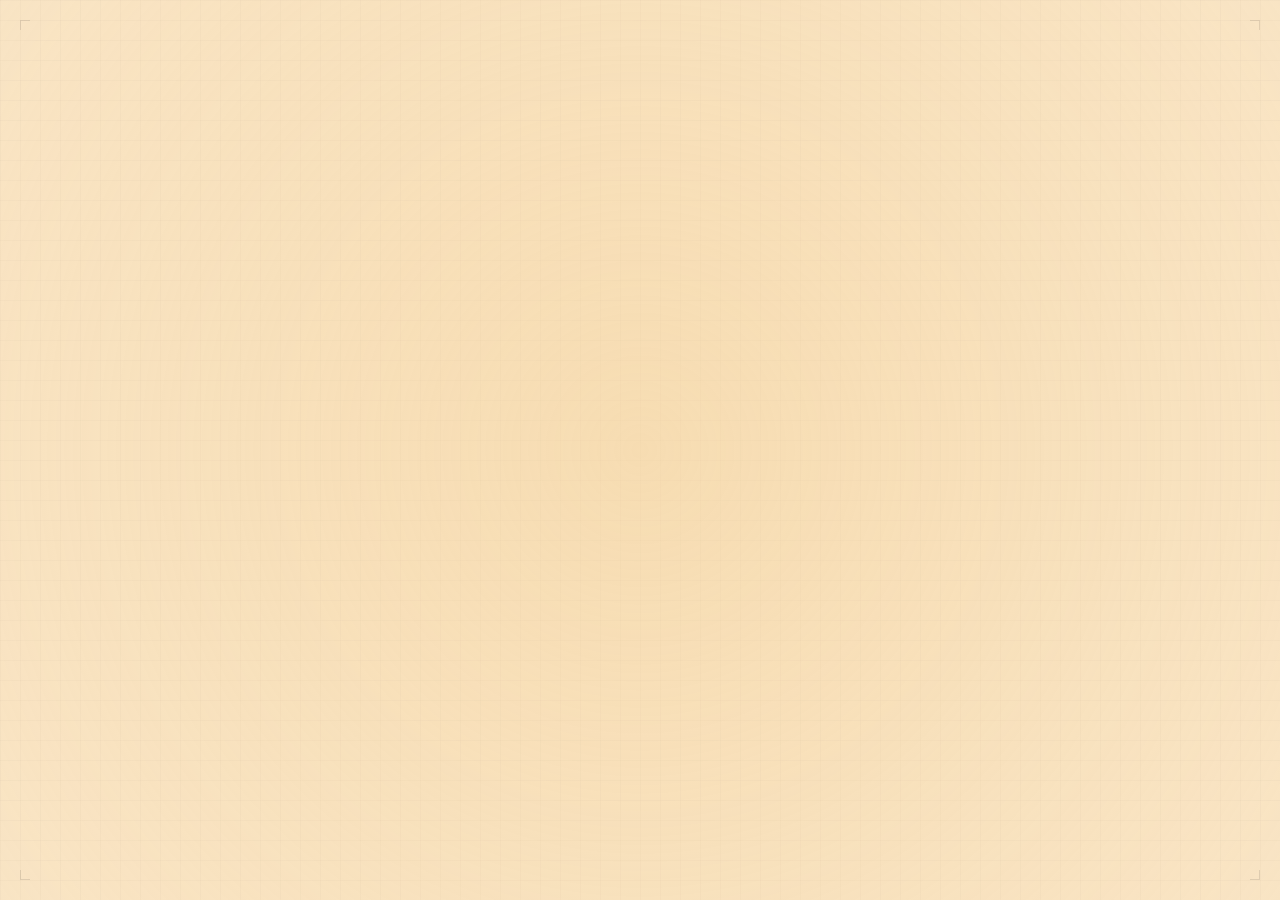
<file: index.html>
<!DOCTYPE html>
<html lang="en">
<head>
    <meta charset="UTF-8">
    <meta name="viewport" content="width=device-width, initial-scale=1.0">
    <title>Calvin Walker</title>
    <link href="https://cdnjs.cloudflare.com/ajax/libs/modern-normalize/2.0.0/modern-normalize.min.css" rel="stylesheet">
    <link rel="stylesheet" href="shared.css">
    <style>
        h1 {
            font-size: 2.0rem;
            font-weight: normal;
            margin-bottom: 2.3rem;
            letter-spacing: -0.6px;
            display: flex;
            align-items: center;
            gap: 0.5rem;
            position: relative;
        }

        p {
            font-size: 1.2rem;
            margin-bottom: 1.5rem;
            max-width: 32em;
        }

        a {
            color: inherit;
            text-decoration: none;
            border-bottom: 1px solid var(--link-border);
            padding-bottom: 1px;
            transition: all 0.2s ease;
        }

        a:hover {
            border-bottom-color: var(--text-color);
            background: var(--link-hover);
        }

    </style>
</head>
<body>
    <div class="grid"></div>
    <div id="stars"></div>
    <div id="dappled-light">
        <div id="light-overlay"></div>
    </div>
    <div class="corner corner-tl"></div>
    <div class="corner corner-tr"></div>
    <div class="corner corner-bl"></div>
    <div class="corner corner-br"></div>
    <main>
        <h1>
            Calvin Walker
            <button class="theme-toggle" aria-label="Toggle theme">
                <svg class="sun-icon" viewBox="0 0 24 24" fill="none" stroke="currentColor" stroke-width="2" stroke-linecap="round" stroke-linejoin="round">
                    <circle cx="12" cy="12" r="5"/>
                    <line x1="12" y1="1" x2="12" y2="3"/>
                    <line x1="12" y1="21" x2="12" y2="23"/>
                    <line x1="4.22" y1="4.22" x2="5.64" y2="5.64"/>
                    <line x1="18.36" y1="18.36" x2="19.78" y2="19.78"/>
                    <line x1="1" y1="12" x2="3" y2="12"/>
                    <line x1="21" y1="12" x2="23" y2="12"/>
                    <line x1="4.22" y1="19.78" x2="5.64" y2="18.36"/>
                    <line x1="18.36" y1="5.64" x2="19.78" y2="4.22"/>
                </svg>
                <svg class="moon-icon" viewBox="0 0 24 24" fill="none" stroke="currentColor" stroke-width="2" stroke-linecap="round" stroke-linejoin="round">
                    <path d="M21 12.79A9 9 0 1 1 11.21 3 7 7 0 0 0 21 12.79z"/>
                </svg>
            </button>
        </h1>
        <p>
            I'm currently a fourth year student at The University of Chicago.
        </p>
        <p>
            You can reach me at [domain]@gmail.com or cs[lastname]1@uchicago.edu
        </p>
    </main>
    <script src="shared.js"></script>
    <script src="graph.js?v=1.2"></script>
</body>
</html>
</file>
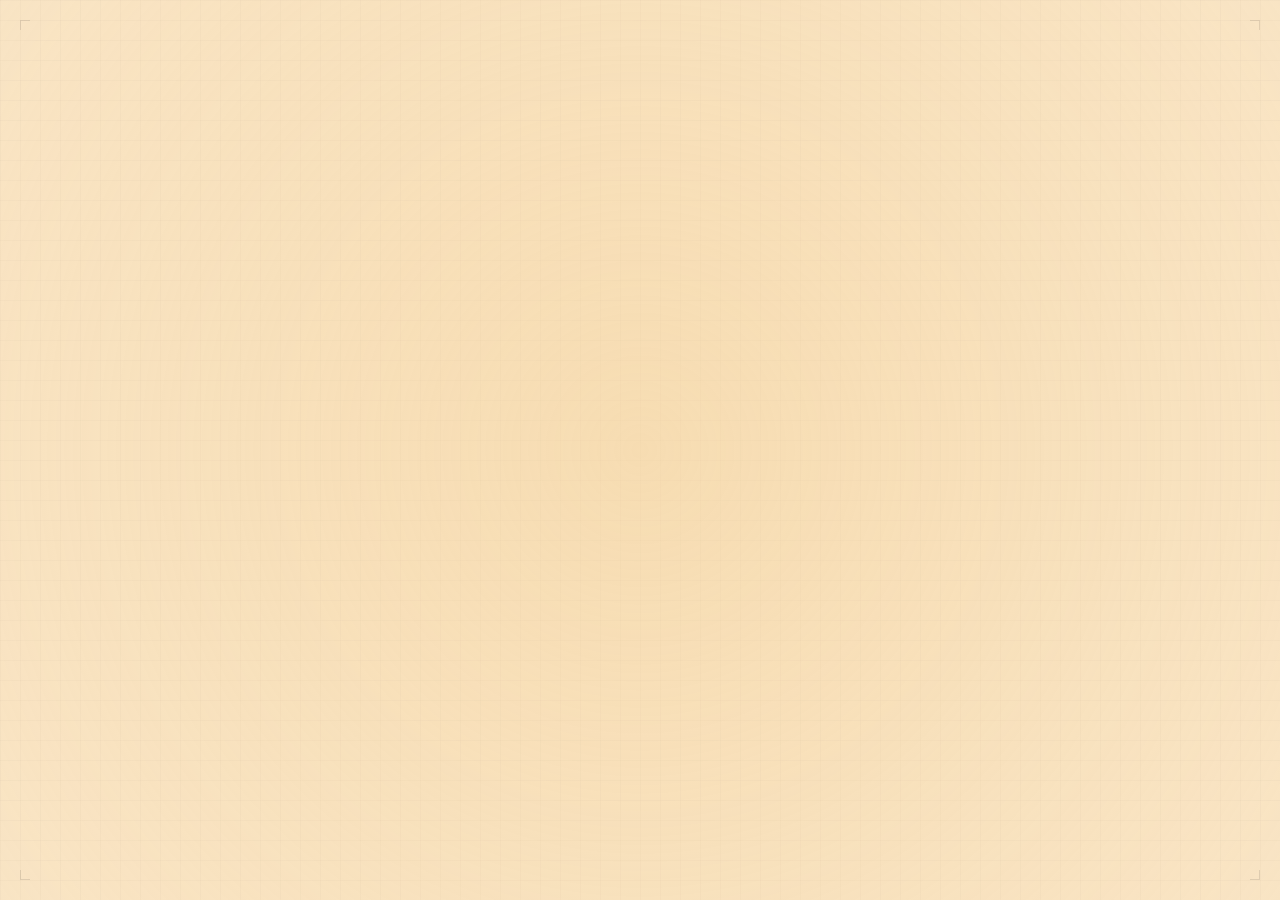
<file: writing.html>
<!DOCTYPE html>
<html lang="en">
<head>
    <meta charset="UTF-8">
    <meta name="viewport" content="width=device-width, initial-scale=1.0">
    <title>Calvin Walker - Writing</title>
    <link href="https://cdnjs.cloudflare.com/ajax/libs/modern-normalize/2.0.0/modern-normalize.min.css" rel="stylesheet">
    <link rel="stylesheet" href="shared.css">
    <style>
        h1 {
            position: relative; /* Add this to make absolute positioning work */
        }
    </style>
</head>
<body>
    <div class="grid"></div>
    <div id="stars"></div>
    <div id="dappled-light">
        <div id="light-overlay"></div>
    </div>
    <div class="corner corner-tl"></div>
    <div class="corner corner-tr"></div>
    <div class="corner corner-bl"></div>
    <div class="corner corner-br"></div>
    <main>
        <h1>
            Writing
            <button class="theme-toggle" aria-label="Toggle theme">
                <svg class="sun-icon" viewBox="0 0 24 24" fill="none" stroke="currentColor" stroke-width="2" stroke-linecap="round" stroke-linejoin="round">
                    <circle cx="12" cy="12" r="5"/>
                    <line x1="12" y1="1" x2="12" y2="3"/>
                    <line x1="12" y1="21" x2="12" y2="23"/>
                    <line x1="4.22" y1="4.22" x2="5.64" y2="5.64"/>
                    <line x1="18.36" y1="18.36" x2="19.78" y2="19.78"/>
                    <line x1="1" y1="12" x2="3" y2="12"/>
                    <line x1="21" y1="12" x2="23" y2="12"/>
                    <line x1="4.22" y1="19.78" x2="5.64" y2="18.36"/>
                    <line x1="18.36" y1="5.64" x2="19.78" y2="4.22"/>
                </svg>
                <svg class="moon-icon" viewBox="0 0 24 24" fill="none" stroke="currentColor" stroke-width="2" stroke-linecap="round" stroke-linejoin="round">
                    <path d="M21 12.79A9 9 0 1 1 11.21 3 7 7 0 0 0 21 12.79z"/>
                </svg>
            </button>
        </h1>

        <div class="writing-list">
            <a href="writing/nietzsche-3.html" class="writing-item">
                <h2 class="writing-title">Human Concepts, Machine Representations</h2>
            </a>
        </div>
    </main>

    <script src="shared.js"></script>
    <script src="graph.js?v=1.2"></script>
</body>
</html>
</file>
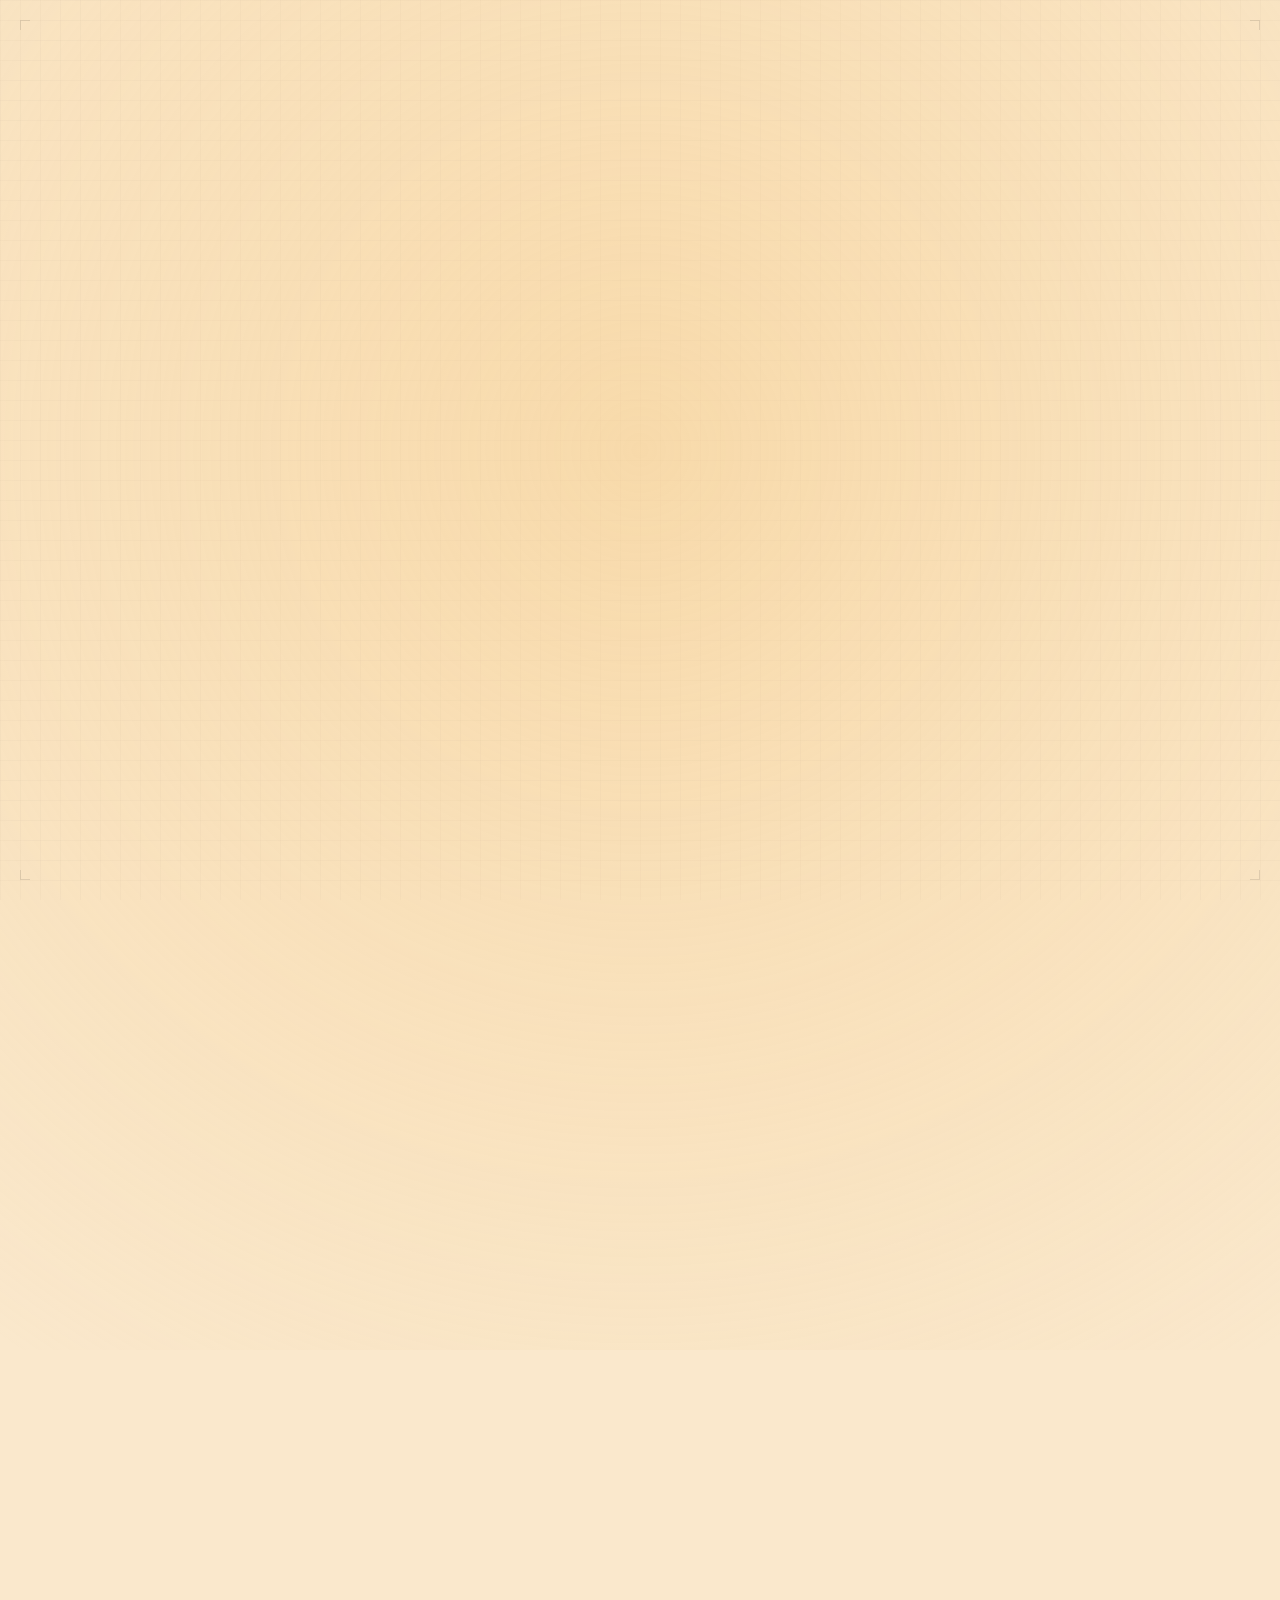
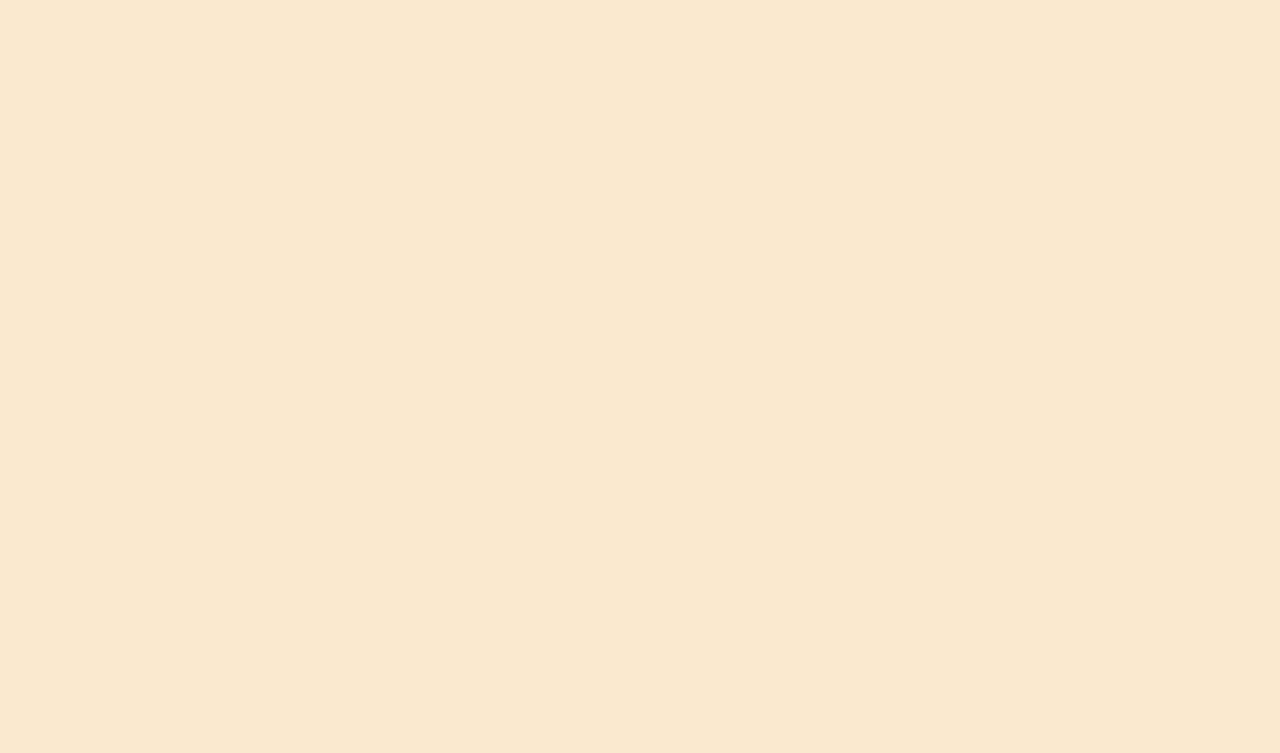
<file: writing/nietzsche-3.html>
<!DOCTYPE html>
<html lang="en">
<head>
    <meta charset="UTF-8">
    <meta name="viewport" content="width=device-width, initial-scale=1.0">
    <title>Human Concepts, Machine Representations</title>
    <link href="https://cdnjs.cloudflare.com/ajax/libs/modern-normalize/2.0.0/modern-normalize.min.css" rel="stylesheet">
    <link rel="stylesheet" href="../shared.css">
    <style>
        /* Light theme variables */
        :root {
            --bg-color: #fae8cc;
            --text-color: #222;
            --bounce-light: #f6cc89;
            --grid-color: rgba(0, 0, 0, 0.02);
            --border-color: rgba(0, 0, 0, 0.1);
            --link-border: rgba(0, 0, 0, 0.2);
            --link-hover: rgba(0, 0, 0, 0.05);
            --timing-fn: cubic-bezier(.455, .19, 0, .985);
        }

        /* Dark theme variables */
        [data-theme="dark"] {
            --bg-color: #0f1420;
            --text-color: #e4e4e4;
            --bounce-light: #384359;
            --grid-color: rgba(255, 255, 255, 0.03);
            --border-color: rgba(255, 255, 255, 0.1);
            --link-border: rgba(255, 255, 255, 0.2);
            --link-hover: rgba(255, 255, 255, 0.05);
        }

        body {
            font-family: 'Courier New', monospace;
            line-height: 1.6;
            margin: 0;
            padding: 0;
            min-height: 100vh;
            display: flex;
            flex-direction: column;
            justify-content: center;
            background-color: var(--bg-color);
            color: var(--text-color);
            transition: background-color 0.3s ease, color 0.3s ease;
        }

        main {
            max-width: 650px;
            margin: 0 auto;
            padding: 2rem;
            opacity: 0;
            transform: translateY(20px);
            animation: fadeIn 1s ease forwards;
            position: relative;
        }

        @keyframes fadeIn {
            to {
                opacity: 1;
                transform: translateY(0);
            }
        }

        main::before {
            content: '';
            position: absolute;
            top: -20px;
            left: -20px;
            right: -20px;
            bottom: -20px;
            background-color: var(--bg-color);
            opacity: 0.85;
            backdrop-filter: blur(10px);
            -webkit-backdrop-filter: blur(10px);
            z-index: -1;
            border-radius: 10px;
            transition: background-color 0.3s ease;
        }

        h1 {
            font-size: 2rem;
            font-weight: normal;
            margin-bottom: 1rem;
            color: var(--text-color);
        }

        p {
            margin-bottom: 1.5rem;
            color: var(--text-color);
        }

        a {
            color: var(--text-color);
            text-decoration: none;
            border-bottom: 1px solid var(--link-border);
            transition: all 0.2s ease;
        }

        a:hover {
            background: var(--link-hover);
        }

        /* Article specific styles */
        .article-content {
            margin-top: 1.5rem;
        }

        .article-content h2 {
            font-size: 1.5rem;
            font-weight: normal;
            margin: 2rem 0 1rem;
        }

        .article-content h3 {
            font-size: 1.2rem;
            font-weight: normal;
            margin: 1.5rem 0 1rem;
        }

        blockquote {
            border-left: 2px solid var(--border-color);
            margin: 1.5rem 0;
            padding-left: 1.5rem;
        }

        code {
            font-family: 'Courier New', monospace;
            background: var(--link-hover);
            padding: 0.2em 0.4em;
            border-radius: 3px;
            font-size: 0.9em;
        }

        pre {
            background: var(--link-hover);
            padding: 1rem;
            border-radius: 4px;
            overflow-x: auto;
            border: 1px solid var(--border-color);
        }

        pre code {
            background: none;
            padding: 0;
        }

        .grid {
            position: fixed;
            top: 0;
            left: 0;
            right: 0;
            bottom: 0;
            background-image:
                linear-gradient(var(--grid-color) 1px, transparent 1px),
                linear-gradient(90deg, var(--grid-color) 1px, transparent 1px);
            background-size: 20px 20px;
            pointer-events: none;
            z-index: -1;
            transition: background-image 0.3s ease;
        }

        .corner {
            position: fixed;
            width: 10px;
            height: 10px;
            border: 1px solid var(--border-color);
            transition: border-color 0.3s ease;
        }

        .corner-tl { top: 20px; left: 20px; border-right: none; border-bottom: none; }
        .corner-tr { top: 20px; right: 20px; border-left: none; border-bottom: none; }
        .corner-bl { bottom: 20px; left: 20px; border-right: none; border-top: none; }
        .corner-br { bottom: 20px; right: 20px; border-left: none; border-top: none; }

        /* Ensure article content stays above blur */
        article {
            position: relative;
            z-index: 1;
        }

        /* Article subtitle styling */
        .article-subtitle {
            margin-bottom: 0.75rem;
            font-size: 0.9rem;
            color: var(--text-color);
            opacity: 0.8;
            padding-bottom: 0.5rem;
        }
        
        .article-subtitle p {
            margin-bottom: 0;
        }

        /* Footnote styling */
        .footnote-ref {
            cursor: pointer;
            color: var(--text-color);
            text-decoration: none;
            /* border-bottom: 1px dotted var(--link-border); */
            position: relative;
            font-size: 0.8em;
            vertical-align: super;
            margin-left: 2px;
        }

        .footnote-ref:hover .footnote-content {
            visibility: visible;
            opacity: 1;
            transform: translateY(0);
        }

        .footnote-content {
            visibility: hidden;
            position: absolute;
            bottom: 100%;
            left: 50%;
            /* transform: translateX(-50%) translateY(10px); */
            width: 300px;
            background-color: var(--bg-color);
            color: var(--text-color);
            border: 1px solid var(--border-color);
            border-radius: 4px;
            padding: 10px;
            font-size: 0.9rem;
            line-height: 1.4;
            z-index: 100;
            box-shadow: 0 2px 10px rgba(0, 0, 0, 0.1);
            opacity: 0;
            transition: opacity 0.3s, transform 0.3s;
            text-align: left;
            font-weight: normal;
            vertical-align: baseline;
        }

        [data-theme="dark"] .footnote-content {
            box-shadow: 0 2px 10px rgba(0, 0, 0, 0.3);
        }

    </style>
</head>
<body>
    <div class="grid"></div>
    <div id="stars"></div>
    <div id="dappled-light">
        <div id="light-overlay"></div>
    </div>
    <div class="corner corner-tl"></div>
    <div class="corner corner-tr"></div>
    <div class="corner corner-bl"></div>
    <div class="corner corner-br"></div>

    <main>
        <h1>
            Human Concepts, Machine Representations
        </h1>
        <button class="theme-toggle" aria-label="Toggle theme">
            <svg class="sun-icon" viewBox="0 0 24 24" fill="none" stroke="currentColor" stroke-width="2" stroke-linecap="round" stroke-linejoin="round">
                <circle cx="12" cy="12" r="5"/>
                <line x1="12" y1="1" x2="12" y2="3"/>
                <line x1="12" y1="21" x2="12" y2="23"/>
                <line x1="4.22" y1="4.22" x2="5.64" y2="5.64"/>
                <line x1="18.36" y1="18.36" x2="19.78" y2="19.78"/>
                <line x1="1" y1="12" x2="3" y2="12"/>
                <line x1="21" y1="12" x2="23" y2="12"/>
                <line x1="4.22" y1="19.78" x2="5.64" y2="18.36"/>
                <line x1="18.36" y1="5.64" x2="19.78" y2="4.22"/>
            </svg>
            <svg class="moon-icon" viewBox="0 0 24 24" fill="none" stroke="currentColor" stroke-width="2" stroke-linecap="round" stroke-linejoin="round">
                <path d="M21 12.79A9 9 0 1 1 11.21 3 7 7 0 0 0 21 12.79z"/>
            </svg>
        </button>

        <div class="article-subtitle">
            <p>Written January 26, 2025</p>
            <p>Originally for a Nietzsche familiar, LLM unfamiliar audience. Citations are from <em>The Birth of Tragedy</em> (Cambridge University Press). </p>
        </div>

        <article>
            <div class="article-content">
                <p>
                Large language models are representation learners. That is, they learn representations of input text in high dimensional latent space, and representations of those representations, and so on&mdash;&mdash;that given sufficient scale, 
                enable them to understand and generate human language, along with a host of emergent capabilities. As Nietzsche might describe this process, given his essay <em>On Truth and Lying in a Non-Moral Sense</em>, 
                large language models operate on the space of human concepts, which "come into being by making equivalent that which is non-equivalent," (145), thus transforming the object, or 'thing-in-itself,' 
                from the stimulation of a neve, to an image, to a word. A transformation via metaphor that Nietzsche argues, conceals the original entity. As a deaf human might "gaze in astonishment at Chaladnian 
                sound-figures in sand&hellip; and swear that he must know what men call sound," we too believe "we have knowledge of the things themselves, and yet we possess only metaphors of things." (144) 
                Learning directly from the edifice of concepts, large language models are entirely removed from the original nerve stimulus in a way even humans are not. For while a human may eventually have 
                some sensuous perception not subject to the rule of abstractions, large language models are necessarily separated from such an experience. They exist only in a world of concepts, and recurrent representations of 
                them, doubly blind to the original entities. In fact, language models learn many more concepts than they have dimensions&mdash;&mdash;suggesting that even the concepts themselves are not wholly orthogonal and differentiated in the model's representation space&mdash;&mdash;but embedded slightly off-kilter.<span class="footnote-ref">1<span class="footnote-content">The superposition hypothesis</span>
                </p>
                <p> But for all of their faults and common critiques, large language models have begun to excel at a variety of what would classically be considered uniquely human reasoning tasks, and with reinforcement learning emerging as a promising new training paradigm, their progress shows no signs of slowing down in the near future. Soon, these models may be superhuman in many domains, contributing to, and accelerating the pursuit of scientific knowledge. Yet as Nietzsche describes the astrologer who "studies the stars in the service of human beings," and forgets "that the original metaphors of perception were indeed metaphors," (148), the language model is confined to interpolating within the space of human concepts it has learned. In doing so, the model both demonstrates the "insubstantial and transitory" (141) human intellect&mdash;&mdash;as it surpasses us at our own game of truth&mdash;&mdash;and the irrelevant, arbitrary, even pitiful nature of our edifice of concepts. For if human language and science create a Roman columbarium of concepts&mdash;&mdash;the future language model's construction is an infinite catacomb. </p>
                <p>In a Socratic justification of existence, the advent of a machine intelligence so adept in manipulating human concepts, so unyielding in its never ending pursuit of scientific knowledge, may very well be a marvel of human achievement&mdash;&mdash;but also an existential crisis. To what, then, can we attach our fleeting lives? Nietzsche's answer is intuition. Guided by immediate, sensuous experiences the "man of intuition, standing in the midst of a culture, reaps directly from his intuitions not just protection from harm but also a constant stream of brightness…of course when he suffers, he suffers more severely." (153) Embracing one's own sensuous experience, instead of latching onto the edifice of concepts, is uniquely human, vulnerable, and real&mdash;&mdash;thus creating our own metaphors of nerve stimuli into images. An experience a language model may never access in the same way, forever limited to its world of concepts and representations, the greatest achievement of our edifice exposing the frailty of its construction. </p>
            </div>
        </article>
    </main>

    <script src="../shared.js"></script>
    <script src="../graph.js"></script>
</body>
</html>
</file>
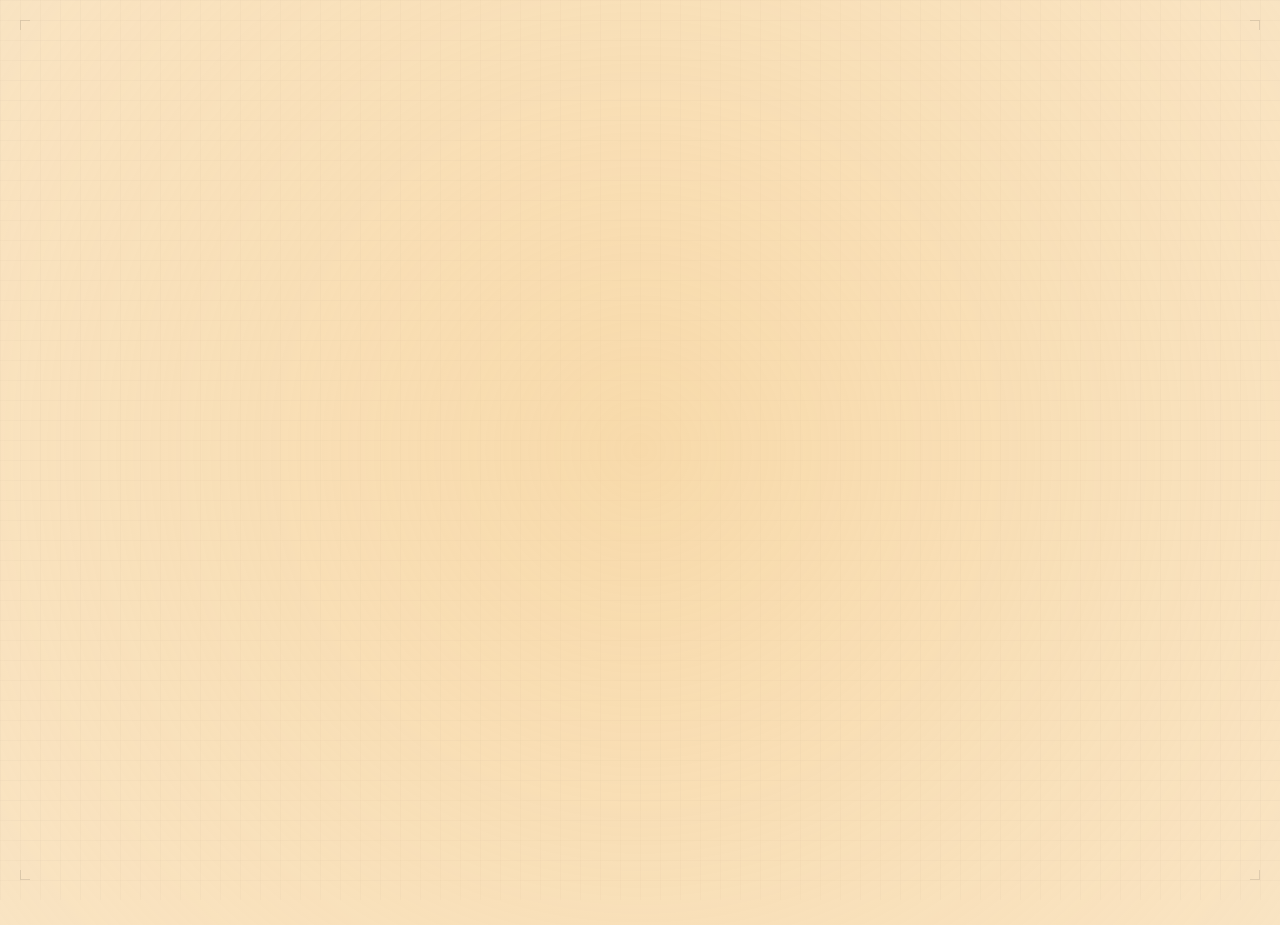
<file: writing/template.html>
<!DOCTYPE html>
<html lang="en">
<head>
    <meta charset="UTF-8">
    <meta name="viewport" content="width=device-width, initial-scale=1.0">
    <title>Article Title - Calvin Walker</title>
    <link href="https://cdnjs.cloudflare.com/ajax/libs/modern-normalize/2.0.0/modern-normalize.min.css" rel="stylesheet">
    <link rel="stylesheet" href="../shared.css">
    <style>
        /* Light theme variables */
        :root {
            --bg-color: #fae8cc;
            --text-color: #222;
            --bounce-light: #f6cc89;
            --grid-color: rgba(0, 0, 0, 0.02);
            --border-color: rgba(0, 0, 0, 0.1);
            --link-border: rgba(0, 0, 0, 0.2);
            --link-hover: rgba(0, 0, 0, 0.05);
            --timing-fn: cubic-bezier(.455, .19, 0, .985);
        }

        /* Dark theme variables */
        [data-theme="dark"] {
            --bg-color: #0f1420;
            --text-color: #e4e4e4;
            --bounce-light: #384359;
            --grid-color: rgba(255, 255, 255, 0.03);
            --border-color: rgba(255, 255, 255, 0.1);
            --link-border: rgba(255, 255, 255, 0.2);
            --link-hover: rgba(255, 255, 255, 0.05);
        }

        body {
            font-family: 'Courier New', monospace;
            line-height: 1.6;
            margin: 0;
            padding: 0;
            min-height: 100vh;
            display: flex;
            flex-direction: column;
            justify-content: center;
            background-color: var(--bg-color);
            color: var(--text-color);
            transition: background-color 0.3s ease, color 0.3s ease;
        }

        main {
            max-width: 650px;
            margin: 0 auto;
            padding: 2rem;
            opacity: 0;
            transform: translateY(20px);
            animation: fadeIn 1s ease forwards;
            position: relative;
        }

        @keyframes fadeIn {
            to {
                opacity: 1;
                transform: translateY(0);
            }
        }

        main::before {
            content: '';
            position: absolute;
            top: -20px;
            left: -20px;
            right: -20px;
            bottom: -20px;
            background-color: var(--bg-color);
            opacity: 0.85;
            backdrop-filter: blur(10px);
            -webkit-backdrop-filter: blur(10px);
            z-index: -1;
            border-radius: 10px;
            transition: background-color 0.3s ease;
        }

        h1 {
            font-size: 2rem;
            font-weight: normal;
            margin-bottom: 2rem;
            color: var(--text-color);
        }

        p {
            margin-bottom: 1.5rem;
            color: var(--text-color);
        }

        a {
            color: var(--text-color);
            text-decoration: none;
            border-bottom: 1px solid var(--link-border);
            transition: all 0.2s ease;
        }

        a:hover {
            background: var(--link-hover);
        }

        /* Article specific styles */
        .article-content {
            margin-top: 3rem;
        }

        .article-content h2 {
            font-size: 1.5rem;
            font-weight: normal;
            margin: 2rem 0 1rem;
        }

        .article-content h3 {
            font-size: 1.2rem;
            font-weight: normal;
            margin: 1.5rem 0 1rem;
        }

        blockquote {
            border-left: 2px solid var(--border-color);
            margin: 1.5rem 0;
            padding-left: 1.5rem;
        }

        code {
            font-family: 'Courier New', monospace;
            background: var(--link-hover);
            padding: 0.2em 0.4em;
            border-radius: 3px;
            font-size: 0.9em;
        }

        pre {
            background: var(--link-hover);
            padding: 1rem;
            border-radius: 4px;
            overflow-x: auto;
            border: 1px solid var(--border-color);
        }

        pre code {
            background: none;
            padding: 0;
        }

        .grid {
            position: fixed;
            top: 0;
            left: 0;
            right: 0;
            bottom: 0;
            background-image:
                linear-gradient(var(--grid-color) 1px, transparent 1px),
                linear-gradient(90deg, var(--grid-color) 1px, transparent 1px);
            background-size: 20px 20px;
            pointer-events: none;
            z-index: -1;
            transition: background-image 0.3s ease;
        }

        .corner {
            position: fixed;
            width: 10px;
            height: 10px;
            border: 1px solid var(--border-color);
            transition: border-color 0.3s ease;
        }

        .corner-tl { top: 20px; left: 20px; border-right: none; border-bottom: none; }
        .corner-tr { top: 20px; right: 20px; border-left: none; border-bottom: none; }
        .corner-bl { bottom: 20px; left: 20px; border-right: none; border-top: none; }
        .corner-br { bottom: 20px; right: 20px; border-left: none; border-top: none; }

        /* Ensure article content stays above blur */
        article {
            position: relative;
            z-index: 1;
        }
    </style>
</head>
<body>
    <div class="grid"></div>
    <div id="stars"></div>
    <div id="dappled-light">
        <div id="light-overlay"></div>
    </div>
    <div class="corner corner-tl"></div>
    <div class="corner corner-tr"></div>
    <div class="corner corner-bl"></div>
    <div class="corner corner-br"></div>

    <main>
        <h1>
            Your Article Title
            <button class="theme-toggle" aria-label="Toggle theme">
                <svg class="sun-icon" viewBox="0 0 24 24" fill="none" stroke="currentColor" stroke-width="2" stroke-linecap="round" stroke-linejoin="round">
                    <circle cx="12" cy="12" r="5"/>
                    <line x1="12" y1="1" x2="12" y2="3"/>
                    <line x1="12" y1="21" x2="12" y2="23"/>
                    <line x1="4.22" y1="4.22" x2="5.64" y2="5.64"/>
                    <line x1="18.36" y1="18.36" x2="19.78" y2="19.78"/>
                    <line x1="1" y1="12" x2="3" y2="12"/>
                    <line x1="21" y1="12" x2="23" y2="12"/>
                    <line x1="4.22" y1="19.78" x2="5.64" y2="18.36"/>
                    <line x1="18.36" y1="5.64" x2="19.78" y2="4.22"/>
                </svg>
                <svg class="moon-icon" viewBox="0 0 24 24" fill="none" stroke="currentColor" stroke-width="2" stroke-linecap="round" stroke-linejoin="round">
                    <path d="M21 12.79A9 9 0 1 1 11.21 3 7 7 0 0 0 21 12.79z"/>
                </svg>
            </button>
        </h1>

        <article>
            <div class="article-content">
                <p>
                    Your article content goes here. You can use regular HTML elements like:
                </p>

                <h2>Section Heading</h2>
                <p>Section content...</p>

                <h3>Subsection</h3>
                <p>More content...</p>

                <blockquote>
                    For quotes or highlighted text
                </blockquote>

                <p>For code snippets:</p>
                <pre><code>function example() {
    return "Hello, world!";
}</code></pre>
            </div>
        </article>
    </main>

    <script src="../shared.js"></script>
    <script src="../graph.js"></script>
</body>
</html>
</file>
<file: shared.css>
/* Light theme variables */
:root {
    --bg-color: #fae8cc;
    --text-color: #222;
    --bounce-light: #f4d198;
    --grid-color: rgba(0, 0, 0, 0.02);
    --border-color: rgba(0, 0, 0, 0.1);
    --link-border: rgba(0, 0, 0, 0.2);
    --link-hover: rgba(0, 0, 0, 0.05);
    --timing-fn: cubic-bezier(.455, .19, 0, .985);
}

/* Dark theme variables */
[data-theme="dark"] {
    --bg-color: #0f1420;
    --text-color: #e4e4e4;
    --bounce-light: #384359;
    --grid-color: rgba(255, 255, 255, 0.03);
    --border-color: rgba(255, 255, 255, 0.1);
    --link-border: rgba(255, 255, 255, 0.2);
    --link-hover: rgba(255, 255, 255, 0.05);
}

body {
    font-family: 'Courier New', monospace;
    line-height: 1.6;
    margin: 0;
    padding: 0;
    min-height: 100vh;
    display: flex;
    flex-direction: column;
    justify-content: center;
    background-color: var(--bg-color);
    color: var(--text-color);
    transition: background-color 0.3s ease, color 0.3s ease, opacity 0.3s ease;
}

body.page-transition-out {
    opacity: 0;
}

#dappled-light {
    pointer-events: none;
    position: fixed;
    top: 0;
    left: 0;
    width: 100%;
    height: 100%;
    z-index: 0;
}

#light-overlay {
    position: absolute;
    top: -50%;
    left: -50%;
    width: 200%;
    height: 200%;
    background: radial-gradient(
        circle at center,
        var(--bounce-light) 0%,
        transparent 70%
    );
    opacity: 0.5;
    animation: lightShift 10s var(--timing-fn) infinite;
    transition: 0.3s ease;
}

[data-theme="dark"] #light-overlay {
    opacity: 0.15;
}

@keyframes lightShift {
    0% { transform: translate(-25%, -25%) rotate(0deg); }
    50% { transform: translate(-15%, -15%) rotate(5deg); }
    100% { transform: translate(-25%, -25%) rotate(0deg); }
}

main {
    position: relative;
    z-index: 1;
    max-width: 600px;
    margin: 0 auto;
    padding: 2rem;
    opacity: 0;
    transform: translateY(20px);
    animation: fadeIn 1s ease forwards;
}

@keyframes fadeIn {
    to {
        opacity: 1;
        transform: translateY(0);
    }
}

h1 {
    font-size: 2.0rem;
    font-weight: normal;
    margin-bottom: 2.3rem;
    letter-spacing: -0.6px;
    display: flex;
    align-items: center;
    gap: 0.5rem;
}

.theme-toggle {
    background: none;
    border: 1px solid var(--border-color);
    width: 24px;
    height: 24px;
    border-radius: 50%;
    cursor: pointer;
    display: flex;
    align-items: center;
    justify-content: center;
    padding: 0;
    transition: all 0.3s ease;
    color: var(--text-color);
}

.theme-toggle:hover {
    background: var(--link-hover);
}

.theme-toggle svg {
    width: 14px;
    height: 14px;
    position: absolute;
    transition: opacity 0.3s ease, transform 0.5s ease;
}

.theme-toggle .sun-icon {
    opacity: 1;
}

.theme-toggle .moon-icon {
    opacity: 0;
}

[data-theme="dark"] .theme-toggle .sun-icon {
    opacity: 0;
}

[data-theme="dark"] .theme-toggle .moon-icon {
    opacity: 1;
}

.grid {
    position: fixed;
    top: 0;
    left: 0;
    right: 0;
    bottom: 0;
    background-image:
        linear-gradient(var(--grid-color) 1px, transparent 1px),
        linear-gradient(90deg, var(--grid-color) 1px, transparent 1px);
    background-size: 20px 20px;
    pointer-events: none;
    z-index: -1;
    transition: background-image 0.3s ease;
}

.corner {
    position: fixed;
    width: 10px;
    height: 10px;
    border: 1px solid var(--border-color);
    transition: border-color 0.3s ease;
}

.corner-tl { top: 20px; left: 20px; border-right: none; border-bottom: none; }
.corner-tr { top: 20px; right: 20px; border-left: none; border-bottom: none; }
.corner-bl { bottom: 20px; left: 20px; border-right: none; border-top: none; }
.corner-br { bottom: 20px; right: 20px; border-left: none; border-top: none; }

/* Writing page specific styles */
.writing-list {
    margin-top: 3rem;
}

.writing-item {
    margin-bottom: 2rem;
    display: block;
    text-decoration: none;
    color: var(--text-color);
    border-bottom: none;
    transition: transform 0.2s ease;
    padding: 0.5rem;
    border: 1px solid transparent;
}

.writing-item:hover {
    transform: translateX(5px);
    border: 1px solid var(--border-color);
    background: var(--link-hover);
}

.writing-title {
    font-size: 1.3rem;
    font-weight: normal;
    margin: 0;
}

#stars {
    display: none;
    position: fixed;
    top: 0;
    left: 0;
    width: 100%;
    height: 100%;
    z-index: -1;
}

[data-theme="dark"] #stars {
    display: block;
}

.star {
    position: absolute;
    width: 2px;
    height: 2px;
    background-color: #ffffff;
    border-radius: 50%;
    animation: starTwinkle 3s infinite;
}

@keyframes starTwinkle {
    0% { opacity: 0.3; }
    50% { opacity: 0.8; }
    100% { opacity: 0.3; }
}

.back-link {
    color: var(--text-color);
    text-decoration: none;
    border-bottom: 1px solid var(--link-border);
    padding-bottom: 1px;
    transition: all 0.2s ease;
    font-size: 1.1rem;
    margin-top: 3rem;
    display: inline-block;
}

.back-link:hover {
    border-bottom-color: var(--text-color);
    background: var(--link-hover);
}

/* Graph Navigation */
.graph-nav {
    position: relative;
    width: 300px;
    height: 300px;
    margin: 4rem auto 2rem;
}

.graph-container {
    position: relative;
    width: 100%;
    height: 100%;
}

.graph-node {
    position: absolute;
    width: 8px;
    height: 8px;
    background: var(--text-color);
    border-radius: 50%;
    cursor: pointer;
    transition: all 0.3s ease;
}

.graph-node::before {
    content: attr(data-label);
    position: absolute;
    bottom: 100%;
    left: 50%;
    transform: translateX(-50%);
    padding: 4px 8px;
    background: var(--bg-color);
    border: 1px solid var(--border-color);
    border-radius: 4px;
    font-size: 0.8rem;
    white-space: nowrap;
    opacity: 0;
    transition: opacity 0.2s ease;
    pointer-events: none;
}

.graph-node:hover {
    transform: scale(1.5);
}

.graph-node:hover::before {
    opacity: 1;
}

.graph-node.active {
    background: var(--bounce-light);
    transform: scale(1.5);
}

/* Dark mode specific styling for graph nodes */
[data-theme="dark"] .graph-node {
    background: var(--bounce-light);
}

[data-theme="dark"] .graph-node.active {
    background: var(--text-color);
}

.graph-edge {
    position: absolute;
    height: 1px;
    background: var(--border-color);
    transform-origin: left center;
    pointer-events: none;
    transition: background-color 0.3s ease;
}

.graph-edge.active {
    background: var(--bounce-light) !important;
    height: 2px !important;
}

/* Dark mode specific styling for graph edges */
[data-theme="dark"] .graph-edge.active {
    background: rgba(255, 255, 255, 0.6) !important;
    height: 2px !important;
}

/* Page transition animations */
body {
    transition: opacity 0.3s ease;
}

body.page-transition-out {
    opacity: 0;
}

main {
    opacity: 0;
    transform: translateY(20px);
    animation: fadeIn 1s ease forwards;
}

@keyframes fadeIn {
    to {
        opacity: 1;
        transform: translateY(0);
    }
}
</file>
